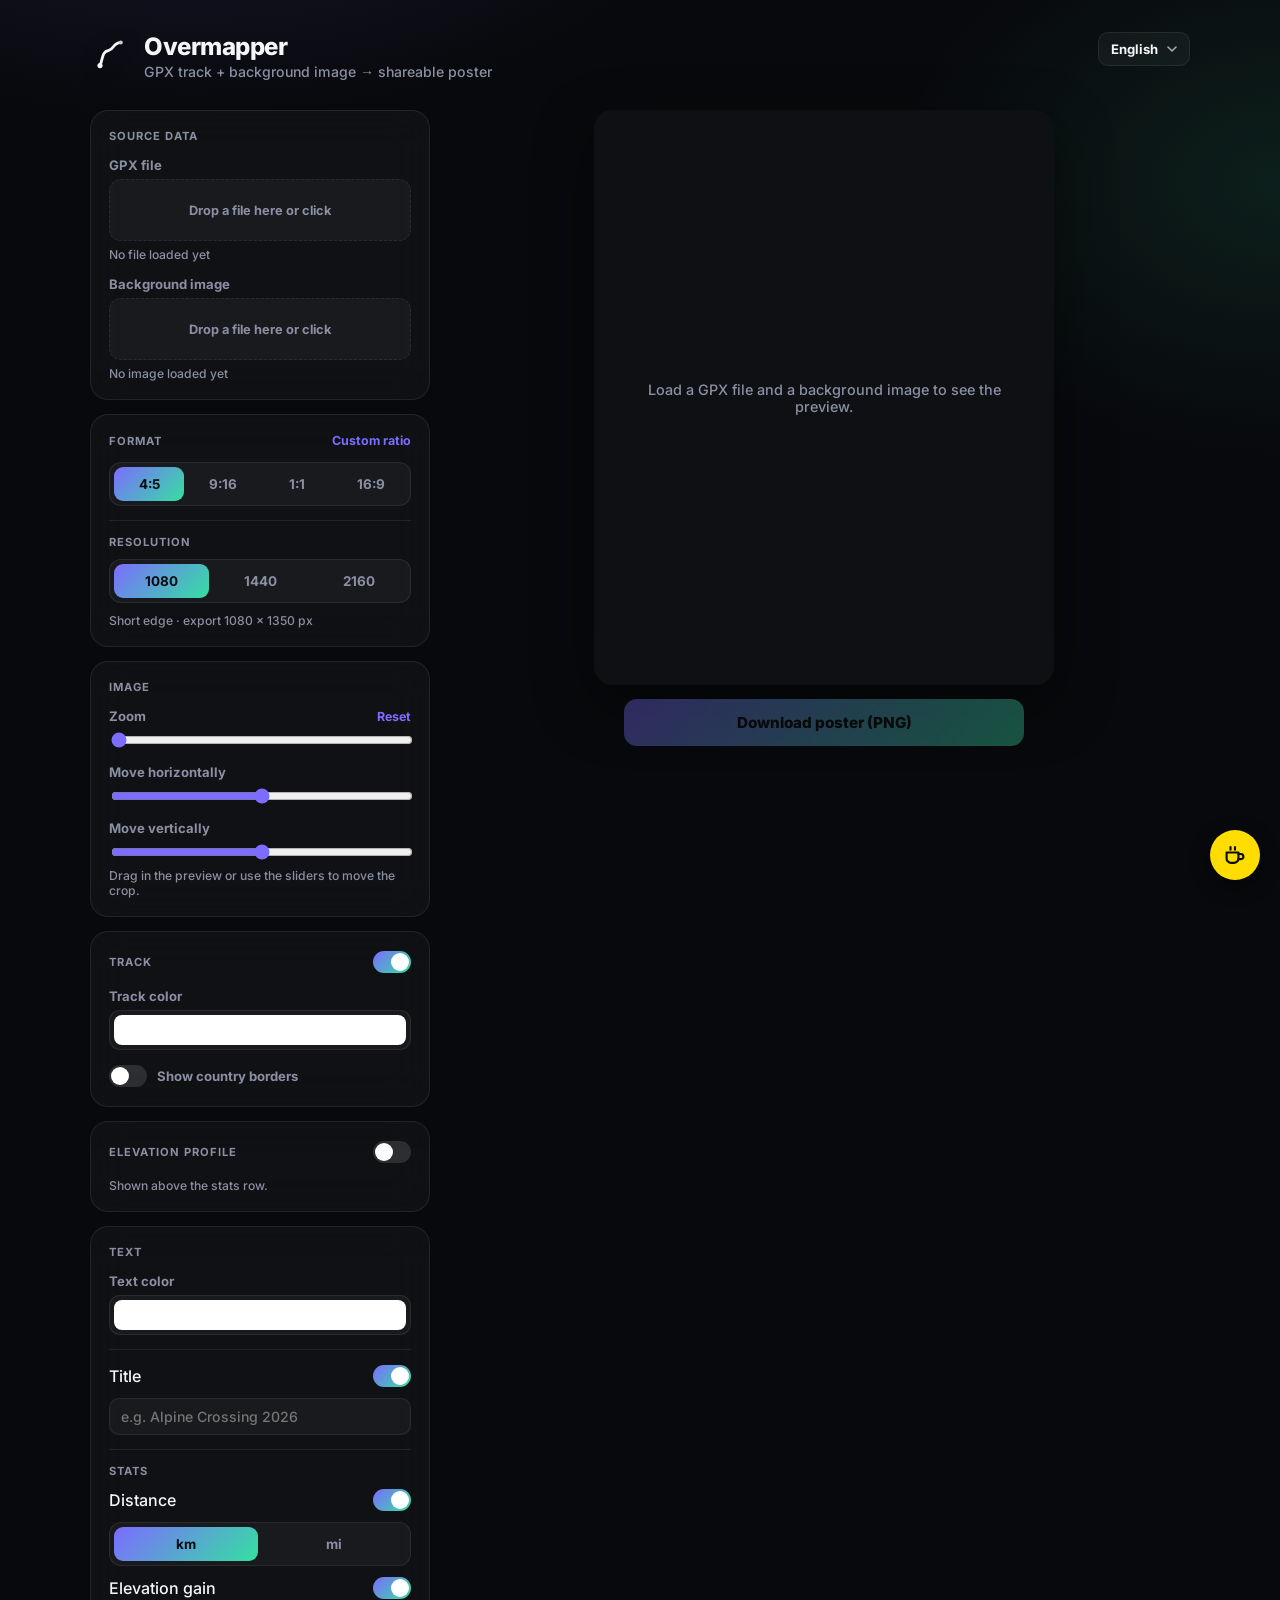
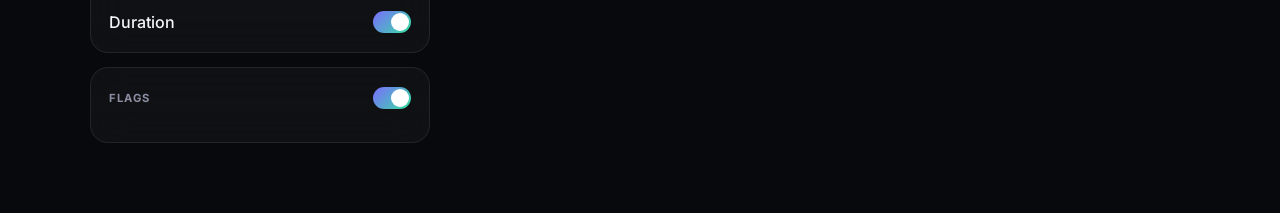
<file: index.html>
<!DOCTYPE html>
<html lang="de">
<head>
<meta charset="UTF-8">
<meta name="viewport" content="width=device-width, initial-scale=1.0">
<meta http-equiv="Content-Security-Policy" content="default-src 'self'; script-src 'self'; style-src 'self'; img-src 'self' blob: data:; font-src 'self'; object-src 'none'; base-uri 'self'; form-action 'none';">
<title>Overmapper</title>
<link rel="icon" type="image/svg+xml" href="assets/favicon.svg">
<link rel="stylesheet" href="style.css">
</head>
<body>
  <div class="app">
    <header class="app-header">
      <div class="brand">
        <img src="assets/logo.svg" alt="" class="brand-logo">
        <div>
          <h1>Overmapper</h1>
          <p class="subtitle" data-i18n="subtitle">GPX-Track + Hintergrundbild &rarr; teilbares Poster</p>
        </div>
      </div>
      <div class="lang-switch">
        <!-- The name is built from real text, not aria-label, so the selected
             language is announced along with it and keeps its own lang. -->
        <button type="button" id="langButton" class="lang-button" aria-haspopup="listbox" aria-expanded="false" aria-controls="langMenu">
          <span class="sr-only" data-i18n="langSelectLabel">Sprache</span>
          <span id="langButtonLabel" lang="de">Deutsch</span>
          <svg class="lang-caret" viewBox="0 0 10 6" aria-hidden="true" focusable="false">
            <path d="M1 1l4 4 4-4" fill="none" stroke="currentColor" stroke-width="1.6" stroke-linecap="round" stroke-linejoin="round"/>
          </svg>
        </button>
        <ul class="lang-menu hidden" id="langMenu" role="listbox" aria-label="Sprache / Language" data-i18n-aria-label="langSelectLabel">
          <li class="lang-option" role="option" tabindex="-1" data-value="de" lang="de" aria-selected="true">Deutsch</li>
          <li class="lang-option" role="option" tabindex="-1" data-value="en" lang="en" aria-selected="false">English</li>
        </ul>
      </div>
    </header>

    <main class="layout">
      <section class="controls">

        <div class="panel">
          <h2 class="panel-title" data-i18n="panelSourceData">Quelldaten</h2>
          <div class="field">
            <label for="gpxInput" data-i18n="labelGpxFile">GPX-Datei</label>
            <div class="dropzone" id="gpxDrop">
              <input type="file" id="gpxInput" class="file-input" accept=".gpx,application/gpx+xml,text/xml,application/xml" aria-describedby="gpxHint">
              <span data-i18n="dropHint">Datei hierher ziehen oder klicken</span>
            </div>
            <p class="hint" id="gpxHint" data-i18n="hintNoGpx">Noch keine Datei geladen</p>
          </div>
          <div class="field">
            <label for="imgInput" data-i18n="labelBackgroundImage">Hintergrundbild</label>
            <div class="dropzone" id="imgDrop">
              <input type="file" id="imgInput" class="file-input" accept="image/*" aria-describedby="imgHint">
              <span data-i18n="dropHint">Datei hierher ziehen oder klicken</span>
            </div>
            <p class="hint" id="imgHint" data-i18n="hintNoImage">Noch kein Bild geladen</p>
          </div>
        </div>

        <div class="panel">
          <div class="panel-title-row">
            <h2 class="panel-title" data-i18n="panelFormat">Format</h2>
            <button type="button" id="customRatioToggle" class="link-btn" data-i18n="btnCustomRatio" aria-expanded="false" aria-controls="customRatio">Eigenes Verhältnis</button>
          </div>
          <div class="segmented" id="presetSegmented" role="radiogroup" data-i18n-aria-label="panelFormat">
            <button type="button" class="segmented-btn" role="radio" aria-checked="false" data-value="4:5">4:5</button>
            <button type="button" class="segmented-btn" role="radio" aria-checked="false" data-value="9:16">9:16</button>
            <button type="button" class="segmented-btn" role="radio" aria-checked="false" data-value="1:1">1:1</button>
            <button type="button" class="segmented-btn" role="radio" aria-checked="false" data-value="16:9">16:9</button>
          </div>
          <div class="custom-ratio hidden" id="customRatio">
            <div class="ratio-row">
              <input type="number" id="ratioW" min="0.1" max="100" step="0.05" value="16" data-i18n-aria-label="labelRatioWidth">
              <span class="ratio-sep" aria-hidden="true">:</span>
              <input type="number" id="ratioH" min="0.1" max="100" step="0.05" value="9" data-i18n-aria-label="labelRatioHeight">
            </div>
          </div>

          <div class="subsection">
            <h3 class="panel-title" data-i18n="panelResolution">Auflösung</h3>
            <div class="segmented" id="resolutionSegmented" role="radiogroup" data-i18n-aria-label="panelResolution">
              <button type="button" class="segmented-btn" role="radio" aria-checked="false" data-value="1080">1080</button>
              <button type="button" class="segmented-btn" role="radio" aria-checked="false" data-value="1440">1440</button>
              <button type="button" class="segmented-btn" role="radio" aria-checked="false" data-value="2160">2160</button>
            </div>
            <p class="hint" id="exportSizeHint"></p>
          </div>
        </div>

        <div class="panel">
          <h2 class="panel-title" data-i18n="panelImage">Bild</h2>
          <div class="field">
            <div class="row-label">
              <label for="zoomRange" data-i18n="labelZoom">Zoom</label>
              <button type="button" id="resetImageBtn" class="link-btn" data-i18n="btnReset">Zurücksetzen</button>
            </div>
            <input type="range" id="zoomRange" min="1" max="3" step="0.01" value="1">
          </div>
          <!-- Keyboard/single-pointer equivalent for dragging the preview. -->
          <div class="field">
            <label for="panXRange" data-i18n="labelPanX">Horizontal verschieben</label>
            <input type="range" id="panXRange" min="-1" max="1" step="0.01" value="0">
          </div>
          <div class="field">
            <label for="panYRange" data-i18n="labelPanY">Vertikal verschieben</label>
            <input type="range" id="panYRange" min="-1" max="1" step="0.01" value="0">
            <p class="hint" data-i18n="hintDragPreview">In der Vorschau ziehen oder die Regler nutzen, um den Ausschnitt zu verschieben.</p>
          </div>
        </div>

        <div class="panel">
          <div class="panel-title-row">
            <h2 class="panel-title" data-i18n="panelTrack">Track</h2>
            <label class="toggle toggle-compact">
              <input type="checkbox" id="trackEnabled" data-i18n-aria-label="toggleTrack" checked>
              <span class="toggle-track"><span class="toggle-thumb"></span></span>
            </label>
          </div>
          <div class="field" id="trackControls">
            <label for="accentColor" data-i18n="labelTrackColor">Trackfarbe</label>
            <input type="color" id="accentColor" value="#ffffff" class="swatch">
          </div>
          <label class="toggle">
            <input type="checkbox" id="showBordersCheckbox">
            <span class="toggle-track"><span class="toggle-thumb"></span></span>
            <span class="toggle-label" data-i18n="toggleShowBorders">Ländergrenzen anzeigen</span>
          </label>
        </div>

        <div class="panel">
          <div class="panel-title-row">
            <h2 class="panel-title" data-i18n="panelProfile">Höhenprofil</h2>
            <label class="toggle toggle-compact">
              <input type="checkbox" id="profileEnabled" data-i18n-aria-label="toggleProfile" aria-describedby="profileHint">
              <span class="toggle-track"><span class="toggle-thumb"></span></span>
            </label>
          </div>
          <p class="hint" data-i18n="hintProfile">Wird über der Kennzahlen-Zeile eingeblendet.</p>
          <p class="hint hidden" id="profileHint"></p>
        </div>

        <div class="panel">
          <h2 class="panel-title" data-i18n="panelText">Text</h2>

          <div class="field">
            <label for="textColor" data-i18n="labelTextColor">Textfarbe</label>
            <input type="color" id="textColor" value="#ffffff" class="swatch">
          </div>

          <div class="subsection">
            <div class="row-label">
              <label for="titleInput" data-i18n="labelTitle">Titel</label>
              <label class="toggle toggle-compact">
                <input type="checkbox" id="titleEnabled" data-i18n-aria-label="toggleTitle" checked>
                <span class="toggle-track"><span class="toggle-thumb"></span></span>
              </label>
            </div>
            <input type="text" id="titleInput" data-i18n-placeholder="placeholderTitle" placeholder="z.&nbsp;B. Alpencross 2026" maxlength="60">
          </div>

          <div class="subsection">
            <h3 class="panel-title" data-i18n="panelStats">Kennzahlen</h3>

            <!-- The visible caption is the switch's label: `for` names it and
                 makes the text a click target, no aria-label needed. -->
            <div class="row-label">
              <label for="distanceEnabled" data-i18n="labelDistance">Entfernung</label>
              <label class="toggle toggle-compact">
                <input type="checkbox" id="distanceEnabled" checked>
                <span class="toggle-track"><span class="toggle-thumb"></span></span>
              </label>
            </div>
            <div class="segmented" id="unitSegmented" role="radiogroup" data-i18n-aria-label="labelUnit">
              <button type="button" class="segmented-btn" role="radio" aria-checked="false" data-value="metric">km</button>
              <button type="button" class="segmented-btn" role="radio" aria-checked="false" data-value="imperial">mi</button>
            </div>

            <div class="row-label">
              <label for="elevationEnabled" data-i18n="labelElevation">Höhenmeter</label>
              <label class="toggle toggle-compact">
                <input type="checkbox" id="elevationEnabled" aria-describedby="elevationHint" checked>
                <span class="toggle-track"><span class="toggle-thumb"></span></span>
              </label>
            </div>
            <p class="hint hidden" id="elevationHint"></p>

            <div class="row-label">
              <label for="durationEnabled" data-i18n="labelDuration">Dauer</label>
              <label class="toggle toggle-compact">
                <input type="checkbox" id="durationEnabled" aria-describedby="durationHint" checked>
                <span class="toggle-track"><span class="toggle-thumb"></span></span>
              </label>
            </div>
            <p class="hint hidden" id="durationHint"></p>
          </div>
        </div>

        <div class="panel">
          <div class="panel-title-row">
            <h2 class="panel-title" data-i18n="panelFlags">Flaggen</h2>
            <label class="toggle toggle-compact">
              <input type="checkbox" id="flagsEnabled" data-i18n-aria-label="toggleFlags" checked>
              <span class="toggle-track"><span class="toggle-thumb"></span></span>
            </label>
          </div>
        </div>

      </section>

      <section class="preview">
        <div class="canvas-wrap">
          <!-- aria-label is rebuilt on every render — see canvasDescription(). -->
          <canvas id="canvas" role="img" width="1080" height="1350"></canvas>
          <p class="placeholder" id="placeholder" data-i18n="placeholderCanvas">Lade eine GPX-Datei und ein Hintergrundbild, um die Vorschau zu sehen.</p>
        </div>
        <button id="downloadBtn" disabled data-i18n="btnDownload">Poster herunterladen (PNG)</button>
        <p class="error" id="errorMsg" role="alert"></p>
      </section>
    </main>

    <!-- Always present and never display:none, so live announcements land.
         The visible hints toggle .hidden, which would drop them from the tree. -->
    <p class="sr-only" id="statusAnnouncer" aria-live="polite"></p>
  </div>

  <!-- Floating support button, in the spirit of Buy Me a Coffee's own widget but
       drawn here: theirs is a third-party script, and the CSP above allows none.
       Sits outside .app because it belongs to the viewport, not the layout.
       Icon only, so the name comes from the hidden label plus a hover tooltip. -->
  <a class="bmc-fab" href="https://buymeacoffee.com/xeno90" target="_blank" rel="noopener noreferrer" data-i18n-title="bmcLabel" title="Spendier mir einen Kaffee">
    <svg viewBox="0 0 16 16" aria-hidden="true" focusable="false">
      <!-- Nudged so the cup's ink, not its bounding box, sits centred in the circle. -->
      <g transform="translate(-0.2 0.75)">
        <path d="M2.6 5.6h7.9v3.9a3 3 0 0 1-3 3H5.6a3 3 0 0 1-3-3V5.6Z" fill="none" stroke="currentColor" stroke-width="1.4" stroke-linejoin="round"/>
        <path d="M10.5 6.6h1.6a1.7 1.7 0 0 1 0 3.4h-1.6" fill="none" stroke="currentColor" stroke-width="1.4" stroke-linecap="round" stroke-linejoin="round"/>
        <path d="M5.2 2v1.7M8.2 2v1.7" fill="none" stroke="currentColor" stroke-width="1.4" stroke-linecap="round"/>
      </g>
    </svg>
    <span class="sr-only" data-i18n="bmcLabel">Spendier mir einen Kaffee</span>
    <!-- The link leaves the page; say so for anyone who cannot see the tab open. -->
    <span class="sr-only" data-i18n="bmcNewTab">(öffnet in neuem Tab)</span>
  </a>

  <script src="data/countries.js"></script>
  <script src="data/i18n.js"></script>
  <script src="app.js"></script>
</body>
</html>
</file>
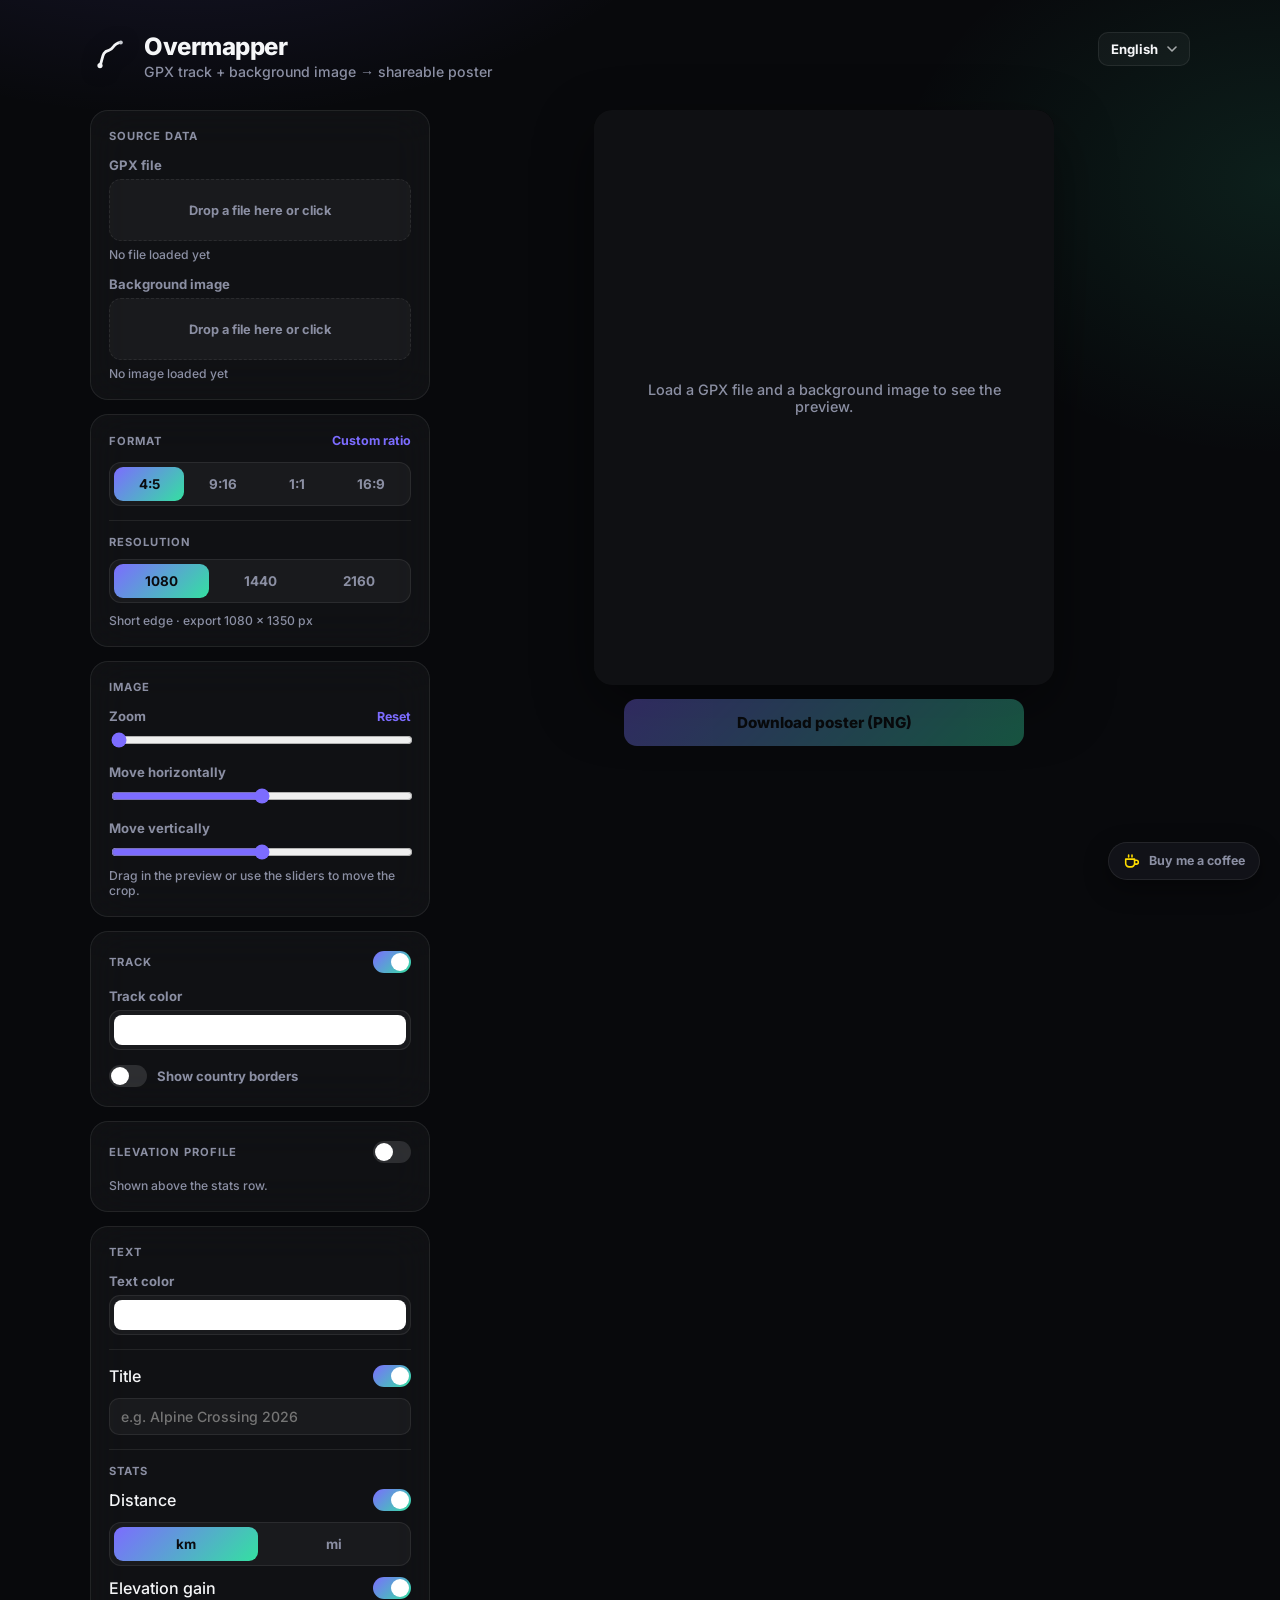
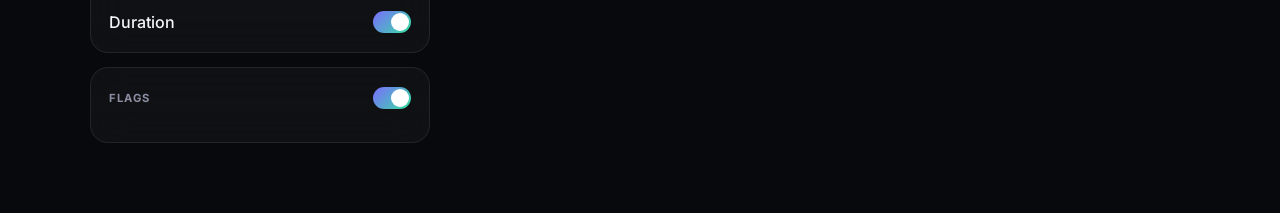
<file: public/index.html>
<!DOCTYPE html>
<html lang="de">
<head>
<meta charset="UTF-8">
<meta name="viewport" content="width=device-width, initial-scale=1.0">
<meta http-equiv="Content-Security-Policy" content="default-src 'self'; script-src 'self'; style-src 'self'; img-src 'self' blob: data:; font-src 'self'; object-src 'none'; base-uri 'self'; form-action 'none';">
<title>Overmapper</title>
<link rel="icon" type="image/svg+xml" href="assets/favicon.svg">
<!-- The host sends no Cache-Control, so browsers cache heuristically and can pair
     a fresh index.html with a stylesheet from the previous deploy. Bump on every
     visual change so nobody gets served half of one design and half of another. -->
<link rel="stylesheet" href="style.css?v=2">
</head>
<body>
  <div class="app">
    <header class="app-header">
      <div class="brand">
        <img src="assets/logo.svg" alt="" class="brand-logo">
        <div>
          <h1>Overmapper</h1>
          <p class="subtitle" data-i18n="subtitle">GPX-Track + Hintergrundbild &rarr; teilbares Poster</p>
        </div>
      </div>
      <div class="lang-switch">
        <!-- The name is built from real text, not aria-label, so the selected
             language is announced along with it and keeps its own lang. -->
        <button type="button" id="langButton" class="lang-button" aria-haspopup="listbox" aria-expanded="false" aria-controls="langMenu">
          <span class="sr-only" data-i18n="langSelectLabel">Sprache</span>
          <span id="langButtonLabel" lang="de">Deutsch</span>
          <svg class="lang-caret" viewBox="0 0 10 6" aria-hidden="true" focusable="false">
            <path d="M1 1l4 4 4-4" fill="none" stroke="currentColor" stroke-width="1.6" stroke-linecap="round" stroke-linejoin="round"/>
          </svg>
        </button>
        <ul class="lang-menu hidden" id="langMenu" role="listbox" aria-label="Sprache / Language" data-i18n-aria-label="langSelectLabel">
          <li class="lang-option" role="option" tabindex="-1" data-value="de" lang="de" aria-selected="true">Deutsch</li>
          <li class="lang-option" role="option" tabindex="-1" data-value="en" lang="en" aria-selected="false">English</li>
        </ul>
      </div>
    </header>

    <main class="layout">
      <section class="controls">

        <div class="panel">
          <h2 class="panel-title" data-i18n="panelSourceData">Quelldaten</h2>
          <div class="field">
            <label for="gpxInput" data-i18n="labelGpxFile">GPX-Datei</label>
            <div class="dropzone" id="gpxDrop">
              <input type="file" id="gpxInput" class="file-input" accept=".gpx,application/gpx+xml,text/xml,application/xml" aria-describedby="gpxHint">
              <span data-i18n="dropHint">Datei hierher ziehen oder klicken</span>
            </div>
            <p class="hint" id="gpxHint" data-i18n="hintNoGpx">Noch keine Datei geladen</p>
          </div>
          <div class="field">
            <label for="imgInput" data-i18n="labelBackgroundImage">Hintergrundbild</label>
            <div class="dropzone" id="imgDrop">
              <input type="file" id="imgInput" class="file-input" accept="image/*" aria-describedby="imgHint">
              <span data-i18n="dropHint">Datei hierher ziehen oder klicken</span>
            </div>
            <p class="hint" id="imgHint" data-i18n="hintNoImage">Noch kein Bild geladen</p>
          </div>
        </div>

        <div class="panel">
          <div class="panel-title-row">
            <h2 class="panel-title" data-i18n="panelFormat">Format</h2>
            <button type="button" id="customRatioToggle" class="link-btn" data-i18n="btnCustomRatio" aria-expanded="false" aria-controls="customRatio">Eigenes Verhältnis</button>
          </div>
          <div class="segmented" id="presetSegmented" role="radiogroup" data-i18n-aria-label="panelFormat">
            <button type="button" class="segmented-btn" role="radio" aria-checked="false" data-value="4:5">4:5</button>
            <button type="button" class="segmented-btn" role="radio" aria-checked="false" data-value="9:16">9:16</button>
            <button type="button" class="segmented-btn" role="radio" aria-checked="false" data-value="1:1">1:1</button>
            <button type="button" class="segmented-btn" role="radio" aria-checked="false" data-value="16:9">16:9</button>
          </div>
          <div class="custom-ratio hidden" id="customRatio">
            <div class="ratio-row">
              <input type="number" id="ratioW" min="0.1" max="100" step="0.05" value="16" data-i18n-aria-label="labelRatioWidth">
              <span class="ratio-sep" aria-hidden="true">:</span>
              <input type="number" id="ratioH" min="0.1" max="100" step="0.05" value="9" data-i18n-aria-label="labelRatioHeight">
            </div>
          </div>

          <div class="subsection">
            <h3 class="panel-title" data-i18n="panelResolution">Auflösung</h3>
            <div class="segmented" id="resolutionSegmented" role="radiogroup" data-i18n-aria-label="panelResolution">
              <button type="button" class="segmented-btn" role="radio" aria-checked="false" data-value="1080">1080</button>
              <button type="button" class="segmented-btn" role="radio" aria-checked="false" data-value="1440">1440</button>
              <button type="button" class="segmented-btn" role="radio" aria-checked="false" data-value="2160">2160</button>
            </div>
            <p class="hint" id="exportSizeHint"></p>
          </div>
        </div>

        <div class="panel">
          <h2 class="panel-title" data-i18n="panelImage">Bild</h2>
          <div class="field">
            <div class="row-label">
              <label for="zoomRange" data-i18n="labelZoom">Zoom</label>
              <button type="button" id="resetImageBtn" class="link-btn" data-i18n="btnReset">Zurücksetzen</button>
            </div>
            <input type="range" id="zoomRange" min="1" max="3" step="0.01" value="1">
          </div>
          <!-- Keyboard/single-pointer equivalent for dragging the preview. -->
          <div class="field">
            <label for="panXRange" data-i18n="labelPanX">Horizontal verschieben</label>
            <input type="range" id="panXRange" min="-1" max="1" step="0.01" value="0">
          </div>
          <div class="field">
            <label for="panYRange" data-i18n="labelPanY">Vertikal verschieben</label>
            <input type="range" id="panYRange" min="-1" max="1" step="0.01" value="0">
            <p class="hint" data-i18n="hintDragPreview">In der Vorschau ziehen oder die Regler nutzen, um den Ausschnitt zu verschieben.</p>
          </div>
        </div>

        <div class="panel">
          <div class="panel-title-row">
            <h2 class="panel-title" data-i18n="panelTrack">Track</h2>
            <label class="toggle toggle-compact">
              <input type="checkbox" id="trackEnabled" data-i18n-aria-label="toggleTrack" checked>
              <span class="toggle-track"><span class="toggle-thumb"></span></span>
            </label>
          </div>
          <div class="field" id="trackControls">
            <label for="accentColor" data-i18n="labelTrackColor">Trackfarbe</label>
            <input type="color" id="accentColor" value="#ffffff" class="swatch">
          </div>
          <label class="toggle">
            <input type="checkbox" id="showBordersCheckbox">
            <span class="toggle-track"><span class="toggle-thumb"></span></span>
            <span class="toggle-label" data-i18n="toggleShowBorders">Ländergrenzen anzeigen</span>
          </label>
        </div>

        <div class="panel">
          <div class="panel-title-row">
            <h2 class="panel-title" data-i18n="panelProfile">Höhenprofil</h2>
            <label class="toggle toggle-compact">
              <input type="checkbox" id="profileEnabled" data-i18n-aria-label="toggleProfile" aria-describedby="profileHint">
              <span class="toggle-track"><span class="toggle-thumb"></span></span>
            </label>
          </div>
          <p class="hint" data-i18n="hintProfile">Wird über der Kennzahlen-Zeile eingeblendet.</p>
          <p class="hint hidden" id="profileHint"></p>
        </div>

        <div class="panel">
          <h2 class="panel-title" data-i18n="panelText">Text</h2>

          <div class="field">
            <label for="textColor" data-i18n="labelTextColor">Textfarbe</label>
            <input type="color" id="textColor" value="#ffffff" class="swatch">
          </div>

          <div class="subsection">
            <div class="row-label">
              <label for="titleInput" data-i18n="labelTitle">Titel</label>
              <label class="toggle toggle-compact">
                <input type="checkbox" id="titleEnabled" data-i18n-aria-label="toggleTitle" checked>
                <span class="toggle-track"><span class="toggle-thumb"></span></span>
              </label>
            </div>
            <input type="text" id="titleInput" data-i18n-placeholder="placeholderTitle" placeholder="z.&nbsp;B. Alpencross 2026" maxlength="60">
          </div>

          <div class="subsection">
            <h3 class="panel-title" data-i18n="panelStats">Kennzahlen</h3>

            <!-- The visible caption is the switch's label: `for` names it and
                 makes the text a click target, no aria-label needed. -->
            <div class="row-label">
              <label for="distanceEnabled" data-i18n="labelDistance">Entfernung</label>
              <label class="toggle toggle-compact">
                <input type="checkbox" id="distanceEnabled" checked>
                <span class="toggle-track"><span class="toggle-thumb"></span></span>
              </label>
            </div>
            <div class="segmented" id="unitSegmented" role="radiogroup" data-i18n-aria-label="labelUnit">
              <button type="button" class="segmented-btn" role="radio" aria-checked="false" data-value="metric">km</button>
              <button type="button" class="segmented-btn" role="radio" aria-checked="false" data-value="imperial">mi</button>
            </div>

            <div class="row-label">
              <label for="elevationEnabled" data-i18n="labelElevation">Höhenmeter</label>
              <label class="toggle toggle-compact">
                <input type="checkbox" id="elevationEnabled" aria-describedby="elevationHint" checked>
                <span class="toggle-track"><span class="toggle-thumb"></span></span>
              </label>
            </div>
            <p class="hint hidden" id="elevationHint"></p>

            <div class="row-label">
              <label for="durationEnabled" data-i18n="labelDuration">Dauer</label>
              <label class="toggle toggle-compact">
                <input type="checkbox" id="durationEnabled" aria-describedby="durationHint" checked>
                <span class="toggle-track"><span class="toggle-thumb"></span></span>
              </label>
            </div>
            <p class="hint hidden" id="durationHint"></p>
          </div>
        </div>

        <div class="panel">
          <div class="panel-title-row">
            <h2 class="panel-title" data-i18n="panelFlags">Flaggen</h2>
            <label class="toggle toggle-compact">
              <input type="checkbox" id="flagsEnabled" data-i18n-aria-label="toggleFlags" checked>
              <span class="toggle-track"><span class="toggle-thumb"></span></span>
            </label>
          </div>
        </div>

      </section>

      <section class="preview">
        <div class="canvas-wrap">
          <!-- aria-label is rebuilt on every render — see canvasDescription(). -->
          <canvas id="canvas" role="img" width="1080" height="1350"></canvas>
          <p class="placeholder" id="placeholder" data-i18n="placeholderCanvas">Lade eine GPX-Datei und ein Hintergrundbild, um die Vorschau zu sehen.</p>
        </div>
        <button id="downloadBtn" disabled data-i18n="btnDownload">Poster herunterladen (PNG)</button>
        <p class="error" id="errorMsg" role="alert"></p>
      </section>
    </main>

    <!-- Always present and never display:none, so live announcements land.
         The visible hints toggle .hidden, which would drop them from the tree. -->
    <p class="sr-only" id="statusAnnouncer" aria-live="polite"></p>
  </div>

  <!-- Floating support widget, in the spirit of Buy Me a Coffee's own but drawn
       here: theirs is a third-party script, and the CSP above allows none.
       Sits outside .app because it belongs to the viewport, not the layout.
       The cup carries width/height attributes on top of its CSS size: an inline
       SVG with only a viewBox stretches to its container's width, so a stylesheet
       that arrives late — or a stale cached one — would otherwise draw the cup
       page-wide at the very bottom instead of at 18px inside the pill. -->
  <a class="bmc-fab" href="https://buymeacoffee.com/xeno90" target="_blank" rel="noopener noreferrer">
    <svg class="bmc-cup" width="18" height="18" viewBox="0 0 16 16" aria-hidden="true" focusable="false">
      <!-- Nudged so the cup's ink, not its bounding box, sits centred in the box. -->
      <g transform="translate(-0.2 0.75)">
        <path d="M2.6 5.6h7.9v3.9a3 3 0 0 1-3 3H5.6a3 3 0 0 1-3-3V5.6Z" fill="none" stroke="currentColor" stroke-width="1.4" stroke-linejoin="round"/>
        <path d="M10.5 6.6h1.6a1.7 1.7 0 0 1 0 3.4h-1.6" fill="none" stroke="currentColor" stroke-width="1.4" stroke-linecap="round" stroke-linejoin="round"/>
        <path d="M5.2 2v1.7M8.2 2v1.7" fill="none" stroke="currentColor" stroke-width="1.4" stroke-linecap="round"/>
      </g>
    </svg>
    <span class="bmc-fab-label" data-i18n="bmcLabel">Spendier mir einen Kaffee</span>
    <!-- The link leaves the page; say so for anyone who cannot see the tab open. -->
    <span class="sr-only" data-i18n="bmcNewTab">(öffnet in neuem Tab)</span>
  </a>

  <!-- Versioned for the same reason as the stylesheet: a translation table cached
       from an older deploy pairs with newer markup and blanks out whatever label
       it has not heard of yet. Bump these together with the stylesheet. -->
  <script src="data/countries.js?v=2"></script>
  <script src="data/i18n.js?v=2"></script>
  <script src="app.js?v=2"></script>
</body>
</html>
</file>
<file: style.css>
@font-face {
  font-family: 'Inter';
  src: url('fonts/Inter-Medium.woff2') format('woff2');
  font-weight: 500;
  font-style: normal;
  font-display: swap;
}
@font-face {
  font-family: 'Inter';
  src: url('fonts/Inter-Bold.woff2') format('woff2');
  font-weight: 700;
  font-style: normal;
  font-display: swap;
}
@font-face {
  font-family: 'Inter';
  src: url('fonts/Inter-ExtraBold.woff2') format('woff2');
  font-weight: 800;
  font-style: normal;
  font-display: swap;
}

:root {
  /* The design is dark throughout. Declaring `light dark` made the browser render
     native widgets (range, colour picker, spinners, scrollbars) light on dark. */
  color-scheme: dark;
  --bg: #08090c;
  --panel: rgba(255,255,255,0.035);
  --panel-border: rgba(255,255,255,0.08);
  --field-bg: rgba(255,255,255,0.04);
  --text: #f5f6f8;
  --muted: #8b8fa3;
  --accent: #7c6cff;
  --accent-2: #34e0a1;
  --danger: #ff6b6b;
  /* Buy Me a Coffee's brand yellow — only used on hover/focus of the support link. */
  --bmc: #ffdd00;
}

* { box-sizing: border-box; }

/* Available to assistive technology, invisible on screen. */
.sr-only {
  position: absolute;
  width: 1px;
  height: 1px;
  margin: -1px;
  padding: 0;
  overflow: hidden;
  clip-path: inset(50%);
  white-space: nowrap;
  border: 0;
}

body {
  margin: 0;
  min-height: 100vh;
  font-family: 'Inter', -apple-system, BlinkMacSystemFont, "Segoe UI", Roboto, Helvetica, Arial, sans-serif;
  color: var(--text);
  background:
    radial-gradient(900px 500px at 15% -10%, rgba(124,108,255,0.16), transparent 60%),
    radial-gradient(700px 500px at 100% 10%, rgba(52,224,161,0.10), transparent 55%),
    var(--bg);
}

.app { max-width: 1140px; margin: 0 auto; padding: 32px 20px 70px; }

.app-header {
  display: flex;
  align-items: flex-start;
  justify-content: space-between;
  gap: 16px;
  margin-bottom: 30px;
}
.brand { display: flex; align-items: center; gap: 14px; }
.brand-logo { width: 40px; height: 40px; filter: drop-shadow(0 2px 8px rgba(0,0,0,0.5)); }
.app-header h1 { margin: 0; font-size: 1.5rem; font-weight: 800; letter-spacing: -0.02em; }
.subtitle { margin: 2px 0 0; color: var(--muted); font-size: 0.88rem; }

/* Custom dropdown — a native <select> popup cannot be styled to match the rest. */
.lang-switch { position: relative; flex-shrink: 0; }

.lang-button {
  display: flex;
  align-items: center;
  gap: 9px;
  background: var(--field-bg);
  border: 1px solid var(--panel-border);
  color: var(--text);
  border-radius: 10px;
  padding: 8px 12px;
  font-family: inherit;
  font-size: 0.82rem;
  font-weight: 600;
  transition: border-color 0.15s ease, background 0.15s ease;
}
.lang-button:hover { border-color: rgba(255,255,255,0.22); }
.lang-button[aria-expanded="true"] { border-color: var(--accent); }

.lang-caret {
  width: 10px;
  height: 6px;
  opacity: 0.65;
  transition: transform 0.15s ease;
}
.lang-button[aria-expanded="true"] .lang-caret { transform: rotate(180deg); }

.lang-menu {
  position: absolute;
  top: calc(100% + 6px);
  right: 0;
  z-index: 30;
  min-width: 100%;
  margin: 0;
  padding: 4px;
  list-style: none;
  /* Opaque, not translucent like the panels: this floats over the poster. */
  background: #15171e;
  border: 1px solid var(--panel-border);
  border-radius: 12px;
  box-shadow: 0 14px 34px rgba(0,0,0,0.55);
}

.lang-option {
  padding: 8px 12px;
  border-radius: 8px;
  color: var(--muted);
  font-size: 0.82rem;
  font-weight: 600;
  white-space: nowrap;
  cursor: pointer;
  transition: background 0.12s ease, color 0.12s ease;
}
.lang-option:hover { background: rgba(255,255,255,0.08); color: var(--text); }
.lang-option[aria-selected="true"] {
  background: linear-gradient(135deg, var(--accent), var(--accent-2));
  color: #0b0c10;
}
.lang-button:focus-visible,
.lang-option:focus-visible {
  outline: 2px solid var(--accent);
  outline-offset: 2px;
}

@media (max-width: 480px) {
  .app-header { flex-wrap: wrap; }
}

.layout {
  display: grid;
  grid-template-columns: 340px 1fr;
  gap: 28px;
  align-items: start;
}

@media (max-width: 840px) {
  .layout { grid-template-columns: 1fr; }
}

.controls {
  display: flex;
  flex-direction: column;
  gap: 14px;
}

.panel {
  background: var(--panel);
  border: 1px solid var(--panel-border);
  border-radius: 18px;
  padding: 18px;
  backdrop-filter: blur(20px);
}

.panel-title {
  margin: 0 0 14px;
  font-size: 0.7rem;
  font-weight: 700;
  letter-spacing: 0.09em;
  text-transform: uppercase;
  color: var(--muted);
}

.panel-title-row {
  display: flex;
  justify-content: space-between;
  align-items: center;
  margin-bottom: 14px;
}
.panel-title-row .panel-title { margin: 0; }
.subsection .panel-title { margin: 0; }

.dimmed {
  opacity: 0.35;
  pointer-events: none;
  transition: opacity 0.15s ease;
}

.field { display: flex; flex-direction: column; gap: 6px; margin-bottom: 14px; }
.field:last-child { margin-bottom: 0; }

.field label { font-size: 0.82rem; font-weight: 600; color: var(--muted); }

.row-label {
  display: flex;
  justify-content: space-between;
  align-items: center;
}

.subsection {
  display: flex;
  flex-direction: column;
  gap: 10px;
  padding-top: 14px;
  margin-top: 14px;
  border-top: 1px solid var(--panel-border);
}

input[type="text"],
input[type="number"] {
  background: var(--field-bg);
  border: 1px solid var(--panel-border);
  color: var(--text);
  border-radius: 10px;
  padding: 9px 11px;
  font-family: inherit;
  font-size: 0.88rem;
}

/* Drag & drop file zones */
.dropzone {
  position: relative;
  display: flex;
  align-items: center;
  justify-content: center;
  min-height: 62px;
  padding: 12px;
  text-align: center;
  background: var(--field-bg);
  border: 1px dashed var(--panel-border);
  border-radius: 12px;
  color: var(--muted);
  font-size: 0.8rem;
  font-weight: 600;
  cursor: pointer;
  transition: background 0.15s ease, border-color 0.15s ease, color 0.15s ease;
}
.dropzone:hover { border-color: rgba(255,255,255,0.22); color: var(--text); }
.dropzone.dragover {
  border-style: solid;
  border-color: var(--accent);
  background: rgba(124,108,255,0.12);
  color: var(--text);
}
.dropzone:focus-within { outline: 2px solid var(--accent); outline-offset: 2px; }

.file-input {
  position: absolute;
  opacity: 0;
  width: 0;
  height: 0;
}

/* Custom aspect ratio */
.custom-ratio { margin-top: 12px; }
.custom-ratio.hidden { display: none; }
.ratio-row { display: flex; align-items: center; gap: 8px; }
.ratio-row input[type="number"] { flex: 1; min-width: 0; text-align: center; }
.ratio-sep { color: var(--muted); font-size: 1rem; font-weight: 700; }

input[type="range"] {
  width: 100%;
  accent-color: var(--accent);
}

input[type="color"].swatch {
  -webkit-appearance: none;
  appearance: none;
  width: 100%;
  height: 40px;
  padding: 0;
  border: 1px solid var(--panel-border);
  border-radius: 11px;
  cursor: pointer;
  background: var(--field-bg);
}
input[type="color"].swatch::-webkit-color-swatch-wrapper { padding: 4px; }
input[type="color"].swatch::-webkit-color-swatch { border: none; border-radius: 8px; }
input[type="color"].swatch::-moz-color-swatch { border: none; border-radius: 8px; }

.hint { margin: 0; font-size: 0.76rem; color: var(--muted); }

.hidden { display: none; }

/* Segmented control */
.segmented {
  display: flex;
  gap: 4px;
  background: var(--field-bg);
  border: 1px solid var(--panel-border);
  border-radius: 12px;
  padding: 4px;
}
.segmented-btn {
  flex: 1;
  padding: 9px 6px;
  border: none;
  border-radius: 9px;
  background: transparent;
  color: var(--muted);
  font-family: inherit;
  font-size: 0.84rem;
  font-weight: 700;
  cursor: pointer;
  transition: background 0.15s ease, color 0.15s ease;
}
.segmented-btn:hover { color: var(--text); }
.segmented-btn.active {
  background: linear-gradient(135deg, var(--accent), var(--accent-2));
  color: #0b0c10;
}

/* A metric the loaded track has no data for: readable, but clearly inactive. */
.dimmed-label { opacity: 0.55; }

/* Toggle switch */
.toggle {
  display: flex;
  align-items: center;
  gap: 10px;
  cursor: pointer;
  margin-top: 14px;
  /* The 22px track alone would leave the tap target 2px under the 24px minimum;
     padding grows the hit area without changing how the switch looks. */
  padding: 1px 0;
}
.toggle input {
  position: absolute;
  opacity: 0;
  width: 0;
  height: 0;
}
.toggle-track {
  width: 38px;
  height: 22px;
  border-radius: 999px;
  background: rgba(255,255,255,0.12);
  position: relative;
  flex-shrink: 0;
  transition: background 0.15s ease;
}
.toggle-thumb {
  position: absolute;
  top: 2px;
  left: 2px;
  width: 18px;
  height: 18px;
  border-radius: 50%;
  background: #fff;
  transition: transform 0.15s ease;
}
.toggle input:checked + .toggle-track {
  background: linear-gradient(135deg, var(--accent), var(--accent-2));
}
.toggle input:checked + .toggle-track .toggle-thumb {
  transform: translateX(16px);
}
.toggle-label { font-size: 0.82rem; font-weight: 600; color: var(--muted); }

.toggle-compact { margin-top: 0; }

/* The switch input is visually hidden, so mirror its focus onto the track. */
.toggle input:focus-visible + .toggle-track {
  outline: 2px solid var(--accent);
  outline-offset: 3px;
}

.segmented-btn:focus-visible,
.link-btn:focus-visible,
input[type="text"]:focus-visible,
input[type="number"]:focus-visible,
#downloadBtn:focus-visible {
  outline: 2px solid var(--accent);
  outline-offset: 2px;
}

/* Buttons */
button {
  font-family: inherit;
  cursor: pointer;
}

#downloadBtn {
  width: 100%;
  max-width: 400px;
  flex-shrink: 0;
  padding: 14px 16px;
  border: none;
  border-radius: 13px;
  background: linear-gradient(135deg, var(--accent), var(--accent-2));
  color: #0b0c10;
  font-size: 0.95rem;
  font-weight: 800;
  transition: opacity 0.15s ease, transform 0.1s ease;
}
#downloadBtn:disabled { opacity: 0.35; cursor: not-allowed; }
#downloadBtn:not(:disabled):hover { opacity: 0.92; }
#downloadBtn:not(:disabled):active { transform: scale(0.98); }

.link-btn {
  background: none;
  border: none;
  /* Padding for a 24px+ tap target, negative margin so the layout is unchanged. */
  padding: 6px 0;
  margin: -6px 0;
  color: var(--accent);
  font-size: 0.78rem;
  font-weight: 700;
}
.link-btn:hover { text-decoration: underline; }

.error {
  margin: 0;
  color: var(--danger);
  font-size: 0.82rem;
  text-align: center;
  max-width: 400px;
  min-height: 1.2em;
}

.preview {
  display: flex;
  flex-direction: column;
  align-items: center;
  gap: 14px;
  position: sticky;
  top: 20px;
  align-self: start;
}

.canvas-wrap {
  position: relative;
  display: inline-block;
  max-width: min(460px, 100%);
  max-height: calc(100vh - 220px);
  background: #000;
  border-radius: 18px;
  overflow: hidden;
  box-shadow: 0 20px 60px rgba(0,0,0,0.45);
}

#canvas {
  display: block;
  width: auto;
  height: auto;
  max-width: min(460px, 100%);
  max-height: calc(100vh - 220px);
  cursor: grab;
  touch-action: none;
}

#canvas.dragging {
  cursor: grabbing;
}

.placeholder {
  position: absolute;
  inset: 0;
  display: flex;
  align-items: center;
  justify-content: center;
  text-align: center;
  padding: 24px;
  color: var(--muted);
  font-size: 0.9rem;
  background: #0f1013;
}

.placeholder.hidden { display: none; }

@media (max-width: 840px) {
  /* Show the preview above the controls, so adjustments are visible while scrolling to them. */
  .preview { position: static; top: auto; order: -1; }
  .canvas-wrap,
  #canvas { max-height: 45vh; }
}

/* Windows high contrast strips gradients and backgrounds, which is exactly what
   carries the on/off and selected states here. Restate them with system colours. */
@media (forced-colors: active) {
  .toggle-track {
    background: ButtonFace;
    border: 1px solid ButtonBorder;
  }
  .toggle-thumb { background: ButtonBorder; }
  .toggle input:checked + .toggle-track { background: Highlight; }
  .toggle input:checked + .toggle-track .toggle-thumb { background: HighlightText; }

  .segmented-btn { border: 1px solid transparent; }
  .segmented-btn.active {
    background: Highlight;
    color: HighlightText;
    border-color: ButtonBorder;
  }

  .lang-option[aria-selected="true"] {
    background: Highlight;
    color: HighlightText;
  }

  #downloadBtn { border: 1px solid ButtonBorder; }
  #downloadBtn:disabled { color: GrayText; }

  .dropzone.dragover { border-color: Highlight; }
}

/* Support button, floating in the bottom-right corner the way Buy Me a Coffee's
   own widget does. Below .lang-menu's z-index so the dropdown always wins. */
.bmc-fab {
  position: fixed;
  right: 20px;
  /* Keep clear of the home indicator on iOS, where the bottom inset is not 0. */
  bottom: max(20px, env(safe-area-inset-bottom));
  z-index: 20;
  display: flex;
  align-items: center;
  justify-content: center;
  width: 50px;
  height: 50px;
  border-radius: 50%;
  background: var(--bmc);
  color: #0b0c10;
  box-shadow: 0 6px 20px rgba(0,0,0,0.45);
  transition: transform 0.15s ease, box-shadow 0.15s ease;
}
.bmc-fab svg { width: 24px; height: 24px; }
.bmc-fab:hover {
  transform: translateY(-2px);
  box-shadow: 0 10px 26px rgba(0,0,0,0.55);
}
.bmc-fab:active { transform: translateY(0); }
.bmc-fab:focus-visible { outline: 2px solid var(--text); outline-offset: 3px; }

/* Single-column layout: the controls now span the full width, so a viewport-fixed
   button would sit on top of them — it covered the last 21px of the pan sliders,
   enough to hide the focused thumb completely (WCAG 2.4.11). Anchor it to the end
   of the page instead: same button, just not hovering over the form. */
@media (max-width: 840px) {
  body { position: relative; }
  .bmc-fab { position: absolute; bottom: 20px; }
}

/* Narrow screens: smaller, and tucked in tighter. */
@media (max-width: 480px) {
  .bmc-fab {
    right: 14px;
    bottom: 14px;
    width: 44px;
    height: 44px;
  }
  .bmc-fab svg { width: 21px; height: 21px; }
}

@media (forced-colors: active) {
  .bmc-fab { border: 1px solid ButtonBorder; }
}

@media (prefers-reduced-motion: reduce) {
  *, *::before, *::after {
    transition-duration: 0.01ms !important;
    animation-duration: 0.01ms !important;
    animation-iteration-count: 1 !important;
  }
}
</file>
<file: public/style.css>
@font-face {
  font-family: 'Inter';
  src: url('fonts/Inter-Medium.woff2') format('woff2');
  font-weight: 500;
  font-style: normal;
  font-display: swap;
}
@font-face {
  font-family: 'Inter';
  src: url('fonts/Inter-Bold.woff2') format('woff2');
  font-weight: 700;
  font-style: normal;
  font-display: swap;
}
@font-face {
  font-family: 'Inter';
  src: url('fonts/Inter-ExtraBold.woff2') format('woff2');
  font-weight: 800;
  font-style: normal;
  font-display: swap;
}

:root {
  /* The design is dark throughout. Declaring `light dark` made the browser render
     native widgets (range, colour picker, spinners, scrollbars) light on dark. */
  color-scheme: dark;
  --bg: #08090c;
  --panel: rgba(255,255,255,0.035);
  --panel-border: rgba(255,255,255,0.08);
  --field-bg: rgba(255,255,255,0.04);
  --text: #f5f6f8;
  --muted: #8b8fa3;
  --accent: #7c6cff;
  --accent-2: #34e0a1;
  --danger: #ff6b6b;
  /* Buy Me a Coffee's brand yellow — only used on the support widget's cup. */
  --bmc: #ffdd00;
}

* { box-sizing: border-box; }

/* Available to assistive technology, invisible on screen. */
.sr-only {
  position: absolute;
  width: 1px;
  height: 1px;
  margin: -1px;
  padding: 0;
  overflow: hidden;
  clip-path: inset(50%);
  white-space: nowrap;
  border: 0;
}

body {
  margin: 0;
  min-height: 100vh;
  font-family: 'Inter', -apple-system, BlinkMacSystemFont, "Segoe UI", Roboto, Helvetica, Arial, sans-serif;
  color: var(--text);
  background:
    radial-gradient(900px 500px at 15% -10%, rgba(124,108,255,0.16), transparent 60%),
    radial-gradient(700px 500px at 100% 10%, rgba(52,224,161,0.10), transparent 55%),
    var(--bg);
}

.app { max-width: 1140px; margin: 0 auto; padding: 32px 20px 70px; }

.app-header {
  display: flex;
  align-items: flex-start;
  justify-content: space-between;
  gap: 16px;
  margin-bottom: 30px;
}
.brand { display: flex; align-items: center; gap: 14px; }
.brand-logo { width: 40px; height: 40px; filter: drop-shadow(0 2px 8px rgba(0,0,0,0.5)); }
.app-header h1 { margin: 0; font-size: 1.5rem; font-weight: 800; letter-spacing: -0.02em; }
.subtitle { margin: 2px 0 0; color: var(--muted); font-size: 0.88rem; }

/* Custom dropdown — a native <select> popup cannot be styled to match the rest. */
.lang-switch { position: relative; flex-shrink: 0; }

.lang-button {
  display: flex;
  align-items: center;
  gap: 9px;
  background: var(--field-bg);
  border: 1px solid var(--panel-border);
  color: var(--text);
  border-radius: 10px;
  padding: 8px 12px;
  font-family: inherit;
  font-size: 0.82rem;
  font-weight: 600;
  transition: border-color 0.15s ease, background 0.15s ease;
}
.lang-button:hover { border-color: rgba(255,255,255,0.22); }
.lang-button[aria-expanded="true"] { border-color: var(--accent); }

.lang-caret {
  width: 10px;
  height: 6px;
  opacity: 0.65;
  transition: transform 0.15s ease;
}
.lang-button[aria-expanded="true"] .lang-caret { transform: rotate(180deg); }

.lang-menu {
  position: absolute;
  top: calc(100% + 6px);
  right: 0;
  z-index: 30;
  min-width: 100%;
  margin: 0;
  padding: 4px;
  list-style: none;
  /* Opaque, not translucent like the panels: this floats over the poster. */
  background: #15171e;
  border: 1px solid var(--panel-border);
  border-radius: 12px;
  box-shadow: 0 14px 34px rgba(0,0,0,0.55);
}

.lang-option {
  padding: 8px 12px;
  border-radius: 8px;
  color: var(--muted);
  font-size: 0.82rem;
  font-weight: 600;
  white-space: nowrap;
  cursor: pointer;
  transition: background 0.12s ease, color 0.12s ease;
}
.lang-option:hover { background: rgba(255,255,255,0.08); color: var(--text); }
.lang-option[aria-selected="true"] {
  background: linear-gradient(135deg, var(--accent), var(--accent-2));
  color: #0b0c10;
}
.lang-button:focus-visible,
.lang-option:focus-visible {
  outline: 2px solid var(--accent);
  outline-offset: 2px;
}

@media (max-width: 480px) {
  .app-header { flex-wrap: wrap; }
}

.layout {
  display: grid;
  grid-template-columns: 340px 1fr;
  gap: 28px;
  align-items: start;
}

@media (max-width: 840px) {
  .layout { grid-template-columns: 1fr; }
}

.controls {
  display: flex;
  flex-direction: column;
  gap: 14px;
}

.panel {
  background: var(--panel);
  border: 1px solid var(--panel-border);
  border-radius: 18px;
  padding: 18px;
  backdrop-filter: blur(20px);
}

.panel-title {
  margin: 0 0 14px;
  font-size: 0.7rem;
  font-weight: 700;
  letter-spacing: 0.09em;
  text-transform: uppercase;
  color: var(--muted);
}

.panel-title-row {
  display: flex;
  justify-content: space-between;
  align-items: center;
  margin-bottom: 14px;
}
.panel-title-row .panel-title { margin: 0; }
.subsection .panel-title { margin: 0; }

.dimmed {
  opacity: 0.35;
  pointer-events: none;
  transition: opacity 0.15s ease;
}

.field { display: flex; flex-direction: column; gap: 6px; margin-bottom: 14px; }
.field:last-child { margin-bottom: 0; }

.field label { font-size: 0.82rem; font-weight: 600; color: var(--muted); }

.row-label {
  display: flex;
  justify-content: space-between;
  align-items: center;
}

.subsection {
  display: flex;
  flex-direction: column;
  gap: 10px;
  padding-top: 14px;
  margin-top: 14px;
  border-top: 1px solid var(--panel-border);
}

input[type="text"],
input[type="number"] {
  background: var(--field-bg);
  border: 1px solid var(--panel-border);
  color: var(--text);
  border-radius: 10px;
  padding: 9px 11px;
  font-family: inherit;
  font-size: 0.88rem;
}

/* Drag & drop file zones */
.dropzone {
  position: relative;
  display: flex;
  align-items: center;
  justify-content: center;
  min-height: 62px;
  padding: 12px;
  text-align: center;
  background: var(--field-bg);
  border: 1px dashed var(--panel-border);
  border-radius: 12px;
  color: var(--muted);
  font-size: 0.8rem;
  font-weight: 600;
  cursor: pointer;
  transition: background 0.15s ease, border-color 0.15s ease, color 0.15s ease;
}
.dropzone:hover { border-color: rgba(255,255,255,0.22); color: var(--text); }
.dropzone.dragover {
  border-style: solid;
  border-color: var(--accent);
  background: rgba(124,108,255,0.12);
  color: var(--text);
}
.dropzone:focus-within { outline: 2px solid var(--accent); outline-offset: 2px; }

.file-input {
  position: absolute;
  opacity: 0;
  width: 0;
  height: 0;
}

/* Custom aspect ratio */
.custom-ratio { margin-top: 12px; }
.custom-ratio.hidden { display: none; }
.ratio-row { display: flex; align-items: center; gap: 8px; }
.ratio-row input[type="number"] { flex: 1; min-width: 0; text-align: center; }
.ratio-sep { color: var(--muted); font-size: 1rem; font-weight: 700; }

input[type="range"] {
  width: 100%;
  accent-color: var(--accent);
}

input[type="color"].swatch {
  -webkit-appearance: none;
  appearance: none;
  width: 100%;
  height: 40px;
  padding: 0;
  border: 1px solid var(--panel-border);
  border-radius: 11px;
  cursor: pointer;
  background: var(--field-bg);
}
input[type="color"].swatch::-webkit-color-swatch-wrapper { padding: 4px; }
input[type="color"].swatch::-webkit-color-swatch { border: none; border-radius: 8px; }
input[type="color"].swatch::-moz-color-swatch { border: none; border-radius: 8px; }

.hint { margin: 0; font-size: 0.76rem; color: var(--muted); }

.hidden { display: none; }

/* Segmented control */
.segmented {
  display: flex;
  gap: 4px;
  background: var(--field-bg);
  border: 1px solid var(--panel-border);
  border-radius: 12px;
  padding: 4px;
}
.segmented-btn {
  flex: 1;
  padding: 9px 6px;
  border: none;
  border-radius: 9px;
  background: transparent;
  color: var(--muted);
  font-family: inherit;
  font-size: 0.84rem;
  font-weight: 700;
  cursor: pointer;
  transition: background 0.15s ease, color 0.15s ease;
}
.segmented-btn:hover { color: var(--text); }
.segmented-btn.active {
  background: linear-gradient(135deg, var(--accent), var(--accent-2));
  color: #0b0c10;
}

/* A metric the loaded track has no data for: readable, but clearly inactive. */
.dimmed-label { opacity: 0.55; }

/* Toggle switch */
.toggle {
  display: flex;
  align-items: center;
  gap: 10px;
  cursor: pointer;
  margin-top: 14px;
  /* The 22px track alone would leave the tap target 2px under the 24px minimum;
     padding grows the hit area without changing how the switch looks. */
  padding: 1px 0;
}
.toggle input {
  position: absolute;
  opacity: 0;
  width: 0;
  height: 0;
}
.toggle-track {
  width: 38px;
  height: 22px;
  border-radius: 999px;
  background: rgba(255,255,255,0.12);
  position: relative;
  flex-shrink: 0;
  transition: background 0.15s ease;
}
.toggle-thumb {
  position: absolute;
  top: 2px;
  left: 2px;
  width: 18px;
  height: 18px;
  border-radius: 50%;
  background: #fff;
  transition: transform 0.15s ease;
}
.toggle input:checked + .toggle-track {
  background: linear-gradient(135deg, var(--accent), var(--accent-2));
}
.toggle input:checked + .toggle-track .toggle-thumb {
  transform: translateX(16px);
}
.toggle-label { font-size: 0.82rem; font-weight: 600; color: var(--muted); }

.toggle-compact { margin-top: 0; }

/* The switch input is visually hidden, so mirror its focus onto the track. */
.toggle input:focus-visible + .toggle-track {
  outline: 2px solid var(--accent);
  outline-offset: 3px;
}

.segmented-btn:focus-visible,
.link-btn:focus-visible,
input[type="text"]:focus-visible,
input[type="number"]:focus-visible,
#downloadBtn:focus-visible {
  outline: 2px solid var(--accent);
  outline-offset: 2px;
}

/* Buttons */
button {
  font-family: inherit;
  cursor: pointer;
}

#downloadBtn {
  width: 100%;
  max-width: 400px;
  flex-shrink: 0;
  padding: 14px 16px;
  border: none;
  border-radius: 13px;
  background: linear-gradient(135deg, var(--accent), var(--accent-2));
  color: #0b0c10;
  font-size: 0.95rem;
  font-weight: 800;
  transition: opacity 0.15s ease, transform 0.1s ease;
}
#downloadBtn:disabled { opacity: 0.35; cursor: not-allowed; }
#downloadBtn:not(:disabled):hover { opacity: 0.92; }
#downloadBtn:not(:disabled):active { transform: scale(0.98); }

.link-btn {
  background: none;
  border: none;
  /* Padding for a 24px+ tap target, negative margin so the layout is unchanged. */
  padding: 6px 0;
  margin: -6px 0;
  color: var(--accent);
  font-size: 0.78rem;
  font-weight: 700;
}
.link-btn:hover { text-decoration: underline; }

.error {
  margin: 0;
  color: var(--danger);
  font-size: 0.82rem;
  text-align: center;
  max-width: 400px;
  min-height: 1.2em;
}

.preview {
  display: flex;
  flex-direction: column;
  align-items: center;
  gap: 14px;
  position: sticky;
  top: 20px;
  align-self: start;
}

.canvas-wrap {
  position: relative;
  display: inline-block;
  max-width: min(460px, 100%);
  max-height: calc(100vh - 220px);
  background: #000;
  border-radius: 18px;
  overflow: hidden;
  box-shadow: 0 20px 60px rgba(0,0,0,0.45);
}

#canvas {
  display: block;
  width: auto;
  height: auto;
  max-width: min(460px, 100%);
  max-height: calc(100vh - 220px);
  cursor: grab;
  touch-action: none;
}

#canvas.dragging {
  cursor: grabbing;
}

.placeholder {
  position: absolute;
  inset: 0;
  display: flex;
  align-items: center;
  justify-content: center;
  text-align: center;
  padding: 24px;
  color: var(--muted);
  font-size: 0.9rem;
  background: #0f1013;
}

.placeholder.hidden { display: none; }

@media (max-width: 840px) {
  /* Show the preview above the controls, so adjustments are visible while scrolling to them. */
  .preview { position: static; top: auto; order: -1; }
  .canvas-wrap,
  #canvas { max-height: 45vh; }
}

/* Windows high contrast strips gradients and backgrounds, which is exactly what
   carries the on/off and selected states here. Restate them with system colours. */
@media (forced-colors: active) {
  .toggle-track {
    background: ButtonFace;
    border: 1px solid ButtonBorder;
  }
  .toggle-thumb { background: ButtonBorder; }
  .toggle input:checked + .toggle-track { background: Highlight; }
  .toggle input:checked + .toggle-track .toggle-thumb { background: HighlightText; }

  .segmented-btn { border: 1px solid transparent; }
  .segmented-btn.active {
    background: Highlight;
    color: HighlightText;
    border-color: ButtonBorder;
  }

  .lang-option[aria-selected="true"] {
    background: Highlight;
    color: HighlightText;
  }

  #downloadBtn { border: 1px solid ButtonBorder; }
  #downloadBtn:disabled { color: GrayText; }

  .dropzone.dragover { border-color: Highlight; }
}

/* Support widget, floating in the bottom-right corner the way Buy Me a Coffee's
   own does — but wearing this page's clothes rather than the brand's full yellow
   slab: the same glass surface, hairline border and muted label as every panel,
   with the yellow kept to the cup. Below .lang-menu's z-index so the dropdown
   always wins. */
.bmc-fab {
  position: fixed;
  right: 20px;
  /* Keep clear of the home indicator on iOS, where the bottom inset is not 0. */
  bottom: max(20px, env(safe-area-inset-bottom));
  z-index: 20;
  display: inline-flex;
  align-items: center;
  justify-content: center;
  padding: 9px 14px;
  border-radius: 999px;
  /* Opaque enough that page content scrolling underneath stays out of the label. */
  background: rgba(20,21,27,0.82);
  border: 1px solid var(--panel-border);
  backdrop-filter: blur(20px);
  color: var(--muted);
  font-size: 0.78rem;
  font-weight: 600;
  line-height: 1;
  text-decoration: none;
  white-space: nowrap;
  box-shadow: 0 8px 24px rgba(0,0,0,0.4);
  transition: color 0.15s ease, border-color 0.15s ease, background 0.15s ease,
              transform 0.15s ease, box-shadow 0.15s ease;
}
/* The class is the selector, but any svg in here gets the size: an index.html
   cached from before the pill existed has no .bmc-cup, and an unsized inline SVG
   either collapses or fills the button. */
.bmc-fab svg { flex: none; width: 18px; height: 18px; color: var(--bmc); }

/* The space before the label lives on the label, not as a gap on the button.
   A gap is reserved even when the label is empty or absent — which pushes a
   lone cup off centre by half of it — while a margin disappears with it. */
.bmc-fab-label:not(:empty) { margin-left: 8px; }
.bmc-fab:hover {
  color: var(--text);
  border-color: rgba(255,221,0,0.45);
  background: rgba(30,27,12,0.88);
  transform: translateY(-2px);
  box-shadow: 0 12px 28px rgba(0,0,0,0.5);
}
.bmc-fab:active { transform: translateY(0); }
.bmc-fab:focus-visible { outline: 2px solid var(--text); outline-offset: 3px; }

/* Single-column layout: the controls now span the full width, so a viewport-fixed
   button would sit on top of them — it covered the last 21px of the pan sliders,
   enough to hide the focused thumb completely (WCAG 2.4.11). Anchor it to the end
   of the page instead: same button, just not hovering over the form. */
@media (max-width: 840px) {
  body { position: relative; }
  .bmc-fab { position: absolute; bottom: 20px; }
}

/* Narrow screens: smaller, and tucked in tighter. */
@media (max-width: 480px) {
  .bmc-fab {
    right: 14px;
    bottom: 14px;
    padding: 8px 12px;
    font-size: 0.74rem;
  }
  .bmc-fab svg { width: 16px; height: 16px; }
  .bmc-fab-label:not(:empty) { margin-left: 7px; }
}

@media (forced-colors: active) {
  .bmc-fab { border: 1px solid ButtonBorder; }
}

@media (prefers-reduced-motion: reduce) {
  *, *::before, *::after {
    transition-duration: 0.01ms !important;
    animation-duration: 0.01ms !important;
    animation-iteration-count: 1 !important;
  }
}
</file>
